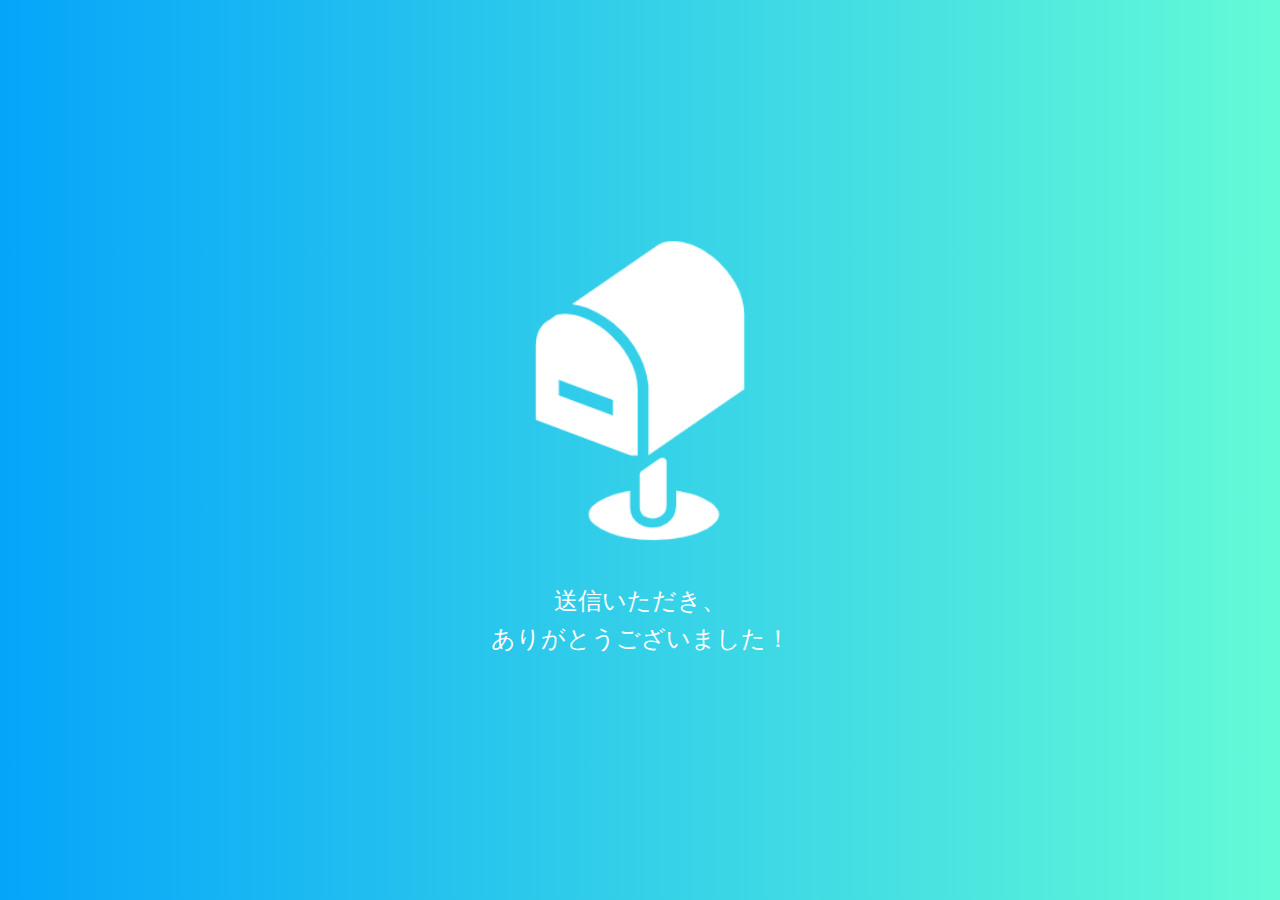
<file: thanks.html>
<!DOCTYPE html>
<html lang="ja">

<head>
  <meta charset="UTF-8">
  <meta name="viewport" content="width=device-width, initial-scale=1.0">
  <title>送信完了いたしました</title>
  <!-- リセットcss -->
  <link rel="stylesheet" href="reset.css">
  <link rel="stylesheet" href="thanks.css">

</head>

<body>
  <section class="thanks">
    <div class="thanks__wrapper">
    <img src="img/thanks2.png" alt="" class="thanks__image">
    <p class="thanks__message">送信いただき、<br>ありがとうございました！</p>
  </div>
</section>
</body>

</html>
</file>
<file: thanks.css>
html {
  font-size: 10px;
}

.thanks {
  width: 100vw;
  height: 100vh;
  background: linear-gradient(90deg, #05a5fa 0%, #63fbd7 100%, #67ffd6 100%);
  position: relative;
}
.thanks__wrapper {
  /* width: 100%; */
  /* height: 100%; */
    position: absolute;
    top: 50%;
    left: 50%;
    transform: translate(-50%, -50%);
  }
.thanks__image {
  width: 100%;
  object-fit: cover;
  margin-bottom: 40px;
}
.thanks__message {
  font-size: 2.4rem;
  color: #ffffff;
  text-align: center;
  line-height: 1.6;
}
</file>
